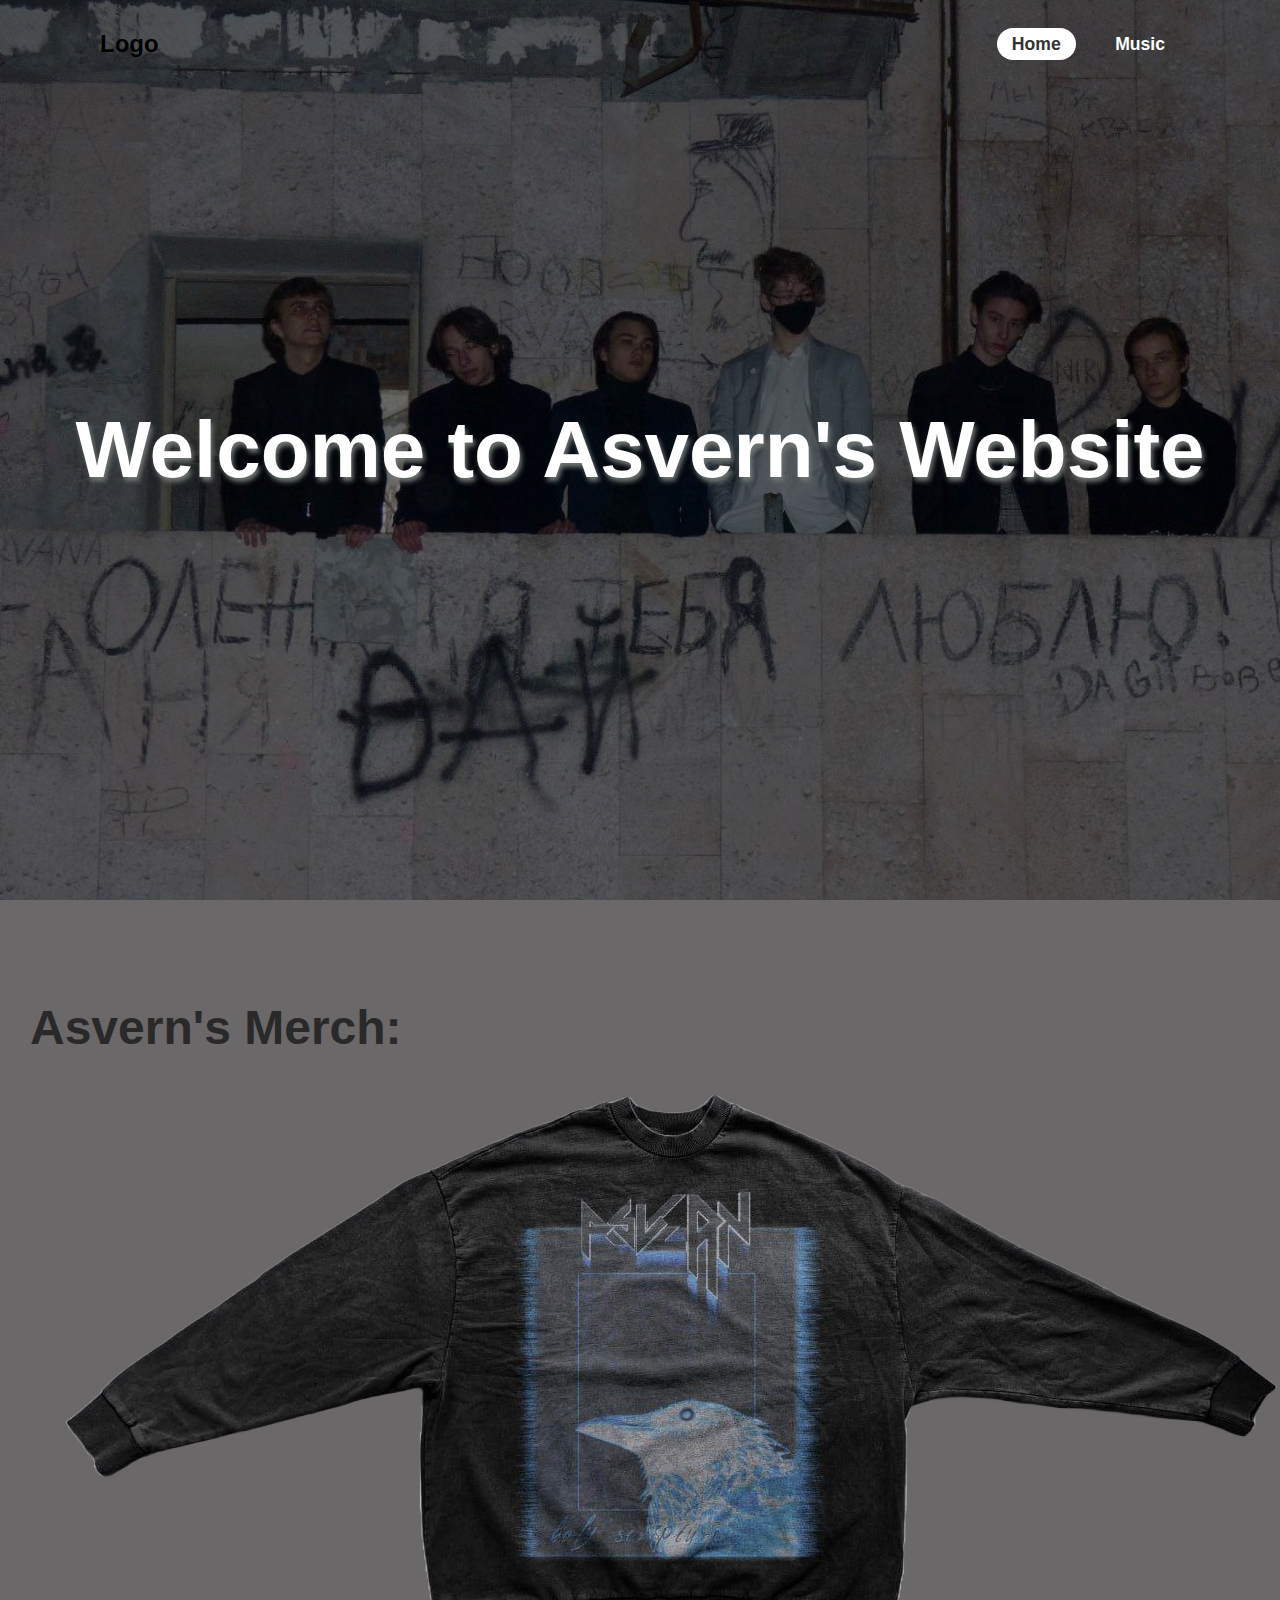
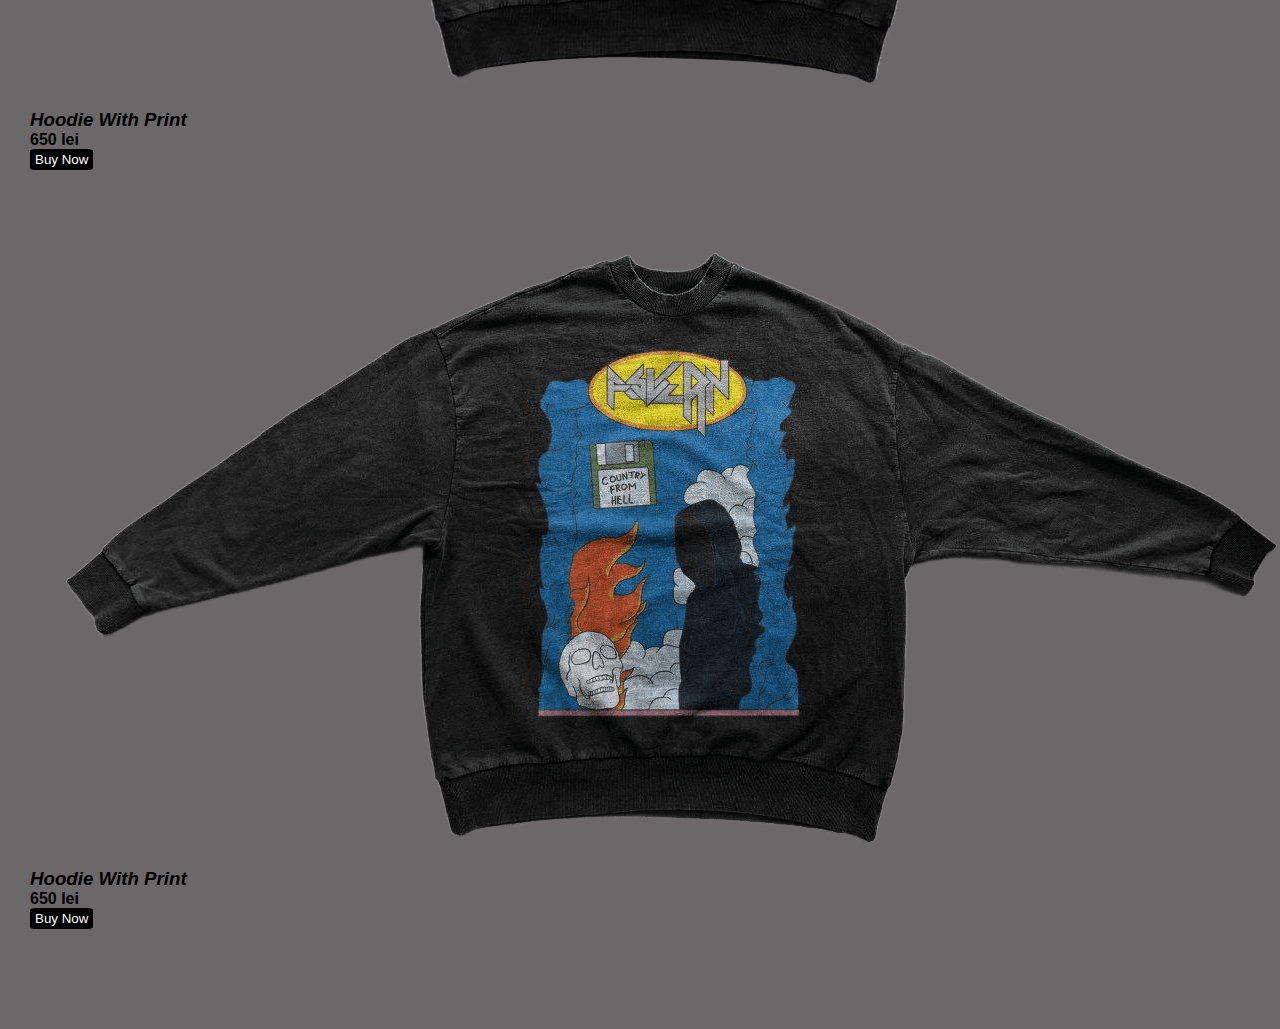
<file: index.html>
<!DOCTYPE html>
<html lang="en">
<head>
  <title>Asvern</title>
  <link rel="stylesheet" href="style.css">
</head>
<body>
  <header>
    <h2 class="Logo">Logo</h2>
    <nav class="navigation">
      <a href="index.html" class="active">Home<span></span></a>
      <a href="music.html">Music<span></span></a>
    </nav>
  </header>
  <section class="parallax">
    <h2 id="text">Welcome to Asvern's Website</h2><br><br>
  </section>
  <section class="sec">
    <h2>Asvern's Merch:</h2>
    <div class="products"></div>

    <div class="card">
      <div class="img">
      <img src="photo_5474240392519079266_y (1).png"></div>
      <div class="title"><h3><b><i>Hoodie With Print</i></b></h3></div>
      <div class="box">
        <div class="price"><b>650 lei</b</div>
        <button class="buy">Buy Now</button><br><br><br>
      <div class="img2">
        <img src="4509afb8d3563400ab74dc53ea33ee8a.png"></div>
        <div class="title"><h3><b><i>Hoodie With Print</i></b></h3></div>
        <div class="price"><b>650 lei</b</div><br>
          <button class="buy">Buy Now</button>


  </section>
  <script src="main.js"></script>
</body>
</html>
</file>
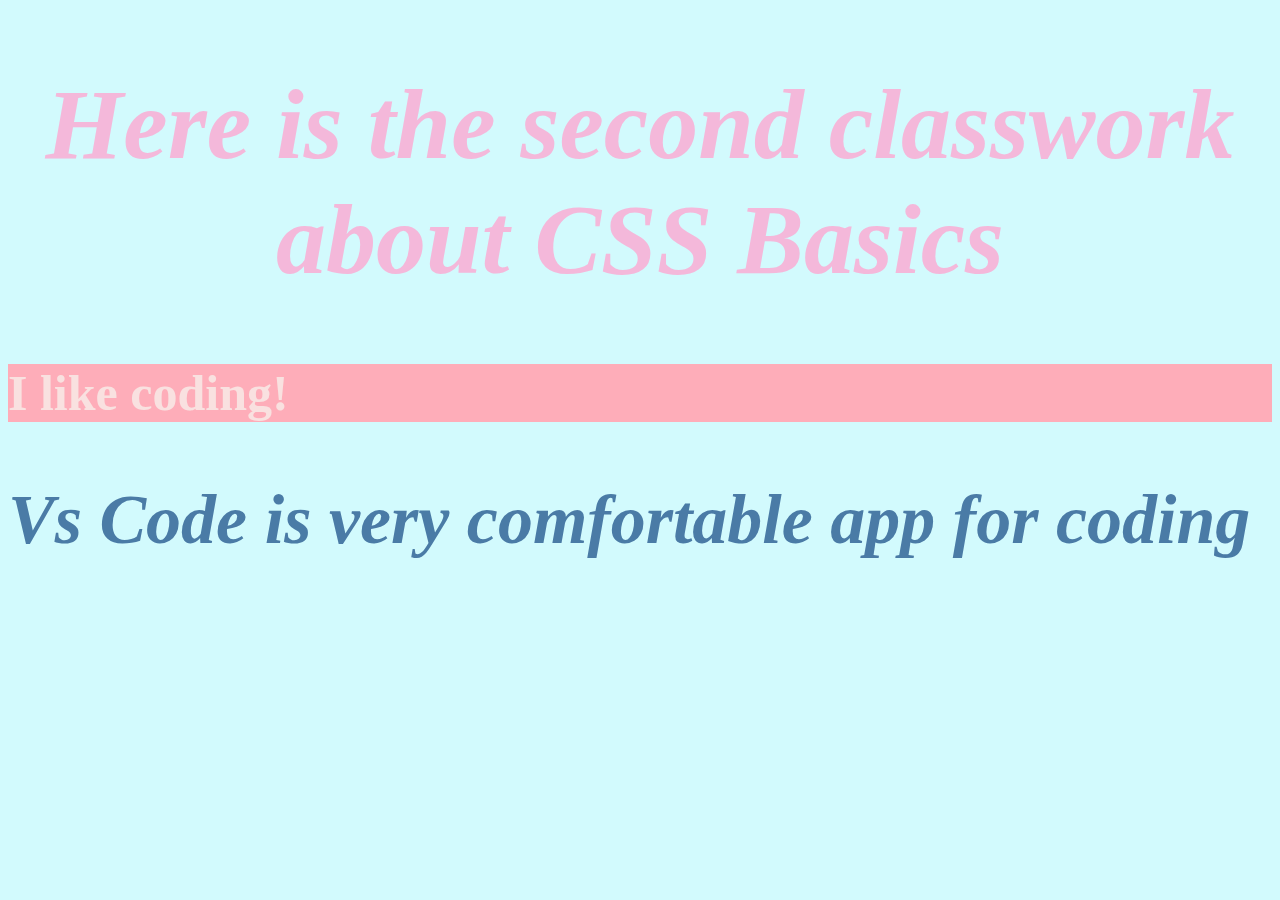
<file: cssworks.html>
<!DOCTYPE html>
<html lang="en">
<head>
    <title>Daria</title>
    <style>
        body{
            background-color: #d2fafd;
        }
        h1{
            color: 	#f4b8da;    
            font-style: italic;
            font-size: 100px;
            text-align: center;
        }
        #loving {
            color: #f9e1e0;
            background-color: #feadb9;
            font-style: inherit;
            font-size: large;
            font-size: 50px;
        }
        .meow{
            color: #4a7ba6;
            font-style: italic;
            font-size: large;
            font-size: 70px;
        }



    </style>
</head>
<body>
    <h1>Here is the second classwork about CSS Basics</h1>
    <h2 id="loving">I like coding!</h2>
    <h2 class="meow">Vs Code is very comfortable app for coding</h2>
    <h2></h2>
</body>
</html>
</file>
<file: style.css>
* {
    margin: 0;
    padding: 0;
    box-sizing: border-box;
    font-family: sans-serif;
}
body {
    min-height: 100vh;
}
header {
    position: absolute;
    top: 0;
    left: 0;
    width: 100%;
    padding: 30px 100px;
    display: flex;
    justify-content: space-between;
    align-items: center;
    z-index: 100;
}

.logo {
    font-size: 2em;
    color: #fff;
    user-select: none;
}
.navigation a {
    position: relative;
    font-size: 1.1em;
    color: #fff;
    font-weight: 600;
    text-decoration: none;
    margin-left: 20px;
    padding: 6px 15px;
    transition: .5s;
}

.navigation a:hover,
.navigation a.active {
    color: #333;

}

.navigation a span {
    position: absolute;
    top: 0;
    left: 0;
    width: 100%;
    height: 100%;
    background: #fff;
    border-radius: 40px;
    z-index: -1;
    transform: scale(0);
    opacity: 0;
    transition: .5s;
}
.navigation a:hover span,
.navigation a.active span
{
    transform: scale(1);
    opacity: 1;

}

.parallax {
    position: relative;
    display: flex;
    justify-content: center;
    align-items: center;
    height: 100vh;
    background: url('photo_5240093382724929394_y.jpg') no-repeat;
    background-size: cover;
    background-position: center;
}

#text {
    position: absolute;
    font-size: 5em;
    color: #fff;
    text-shadow: 2px 4px 5px #737875;
}
.sec {
    position: relative;
    background: #6a6868;
    padding: 100px 30px;
}

.sec h2 {
    font-size: 3em;
    color: #2a2929;
    margin-bottom: 10px;
}

.products .card {
    width:110px;
    background: #f5f5f5;
    box-shadow: 0 10px 20px rgba(0, 0, 0, 0.3);
    border-radius: 5px;
    padding: 5px;
    margin-bottom: 20px;
}

.products .card img {
    height: 5px;
    width: 100%;
}

.products .card .desc {
    padding: 5px 20px;
    opacity: 0.8;

}

.products .card .title {
    font-weight: 900;
    font-size: 20px;
    color: #424144;
    padding: 0 20px;
}

.products .card .box {
 display: flex;
 justify-content: space-between;
 align-items: center;
 padding: 20px;

}

.buy {
    color: white;
    font-weight: 500;
    background-color: black;
    display: flex;
    padding: 2px;
    padding-left: 4px;
    padding-right: 4px;
    border-radius: 10%;
    border: 1px solid black;
}

.buy:hover {
    background-color: #2a2929;
    color: white;
}
</file>
